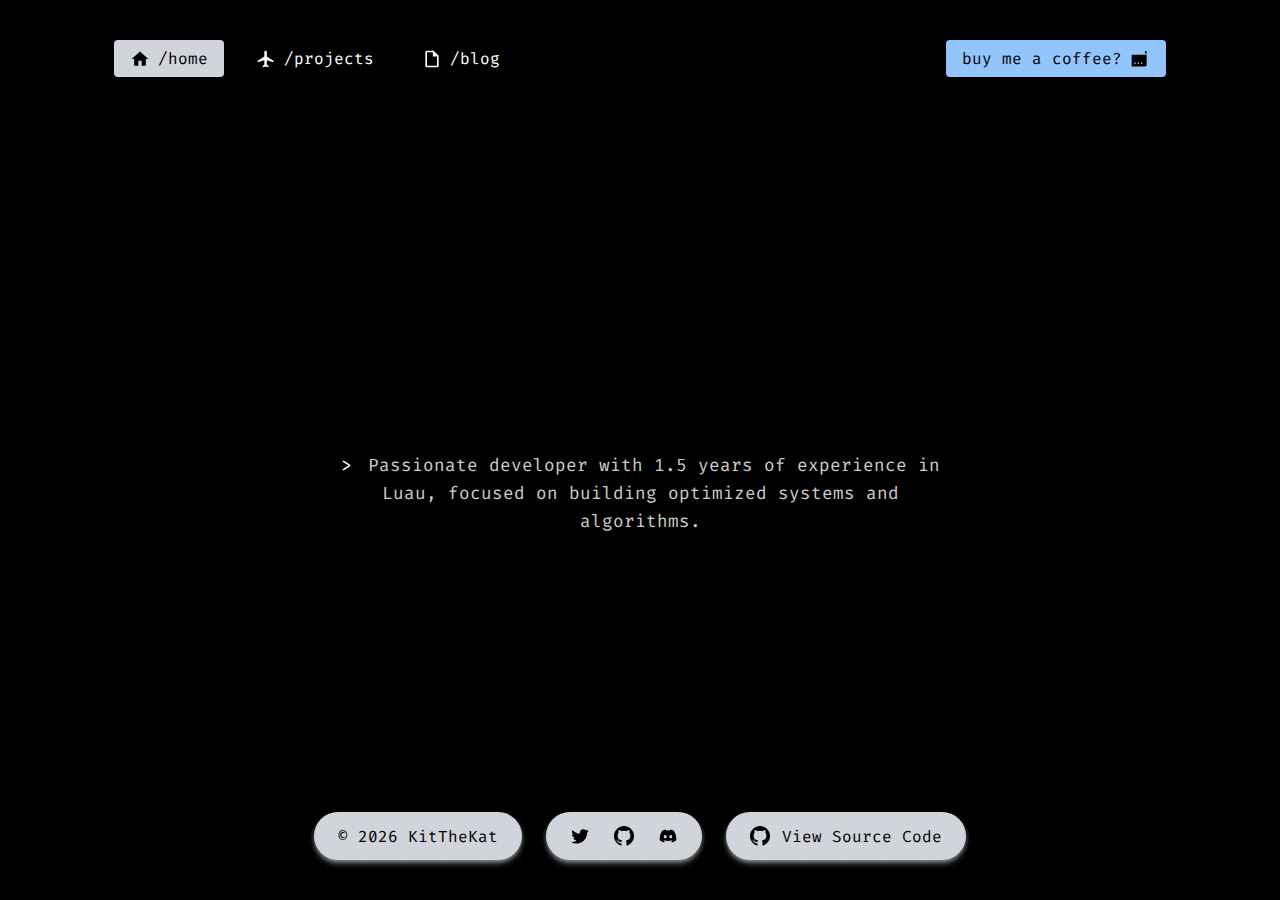
<file: index.html>
<!DOCTYPE html>
<html lang="en">
<head>
    <meta charset="UTF-8">
    <meta name="viewport" content="width=device-width, initial-scale=1.0">
    <title>Triassic Portfolio</title>
    <link rel="stylesheet" href="styles.css">
    <link href="https://fonts.googleapis.com/css2?family=Fira+Code:wght@300;400;500;600;700&display=swap" rel="stylesheet">
</head>
<body class="h-screen grid-lines">
    <div class="container">
        <header>
            <nav class="navbar">
                <div class="nav-links">
                    <a href="index.html" class="nav-link active">
                        <svg class="nav-icon" xmlns="http://www.w3.org/2000/svg" viewBox="0 0 24 24" fill="currentColor"><path d="M10 20v-6h4v6h5v-8h3L12 3 2 12h3v8z"></path></svg>
                        /home
                    </a>
                    <a href="projects.html" class="nav-link">
                        <svg class="nav-icon" xmlns="http://www.w3.org/2000/svg" viewBox="0 0 24 24" fill="currentColor"><path d="M21 16v-2l-8-5V3.5c0-.83-.67-1.5-1.5-1.5S10 2.67 10 3.5V9l-8 5v2l8-2.5V19l-2 1.5V22l3.5-1 3.5 1v-1.5L13 19v-5.5l8 2.5z"></path></svg>
                        /projects
                    </a>
                    <a href="blog.html" class="nav-link">
                        <svg class="nav-icon" xmlns="http://www.w3.org/2000/svg" viewBox="0 0 24 24" fill="currentColor"><path d="M14 2H6c-1.1 0-2 .9-2 2v16c0 1.1.89 2 2 2h12c1.1 0 2-.9 2-2V8l-6-6zM6 20V4h7v5h5v11H6z"></path></svg>
                        /blog
                    </a>
                </div>
                <a href="coffee.html" class="coffee-link">
                    buy me a coffee?
                    <svg class="coffee-icon" xmlns="http://www.w3.org/2000/svg" viewBox="0 0 24 24" fill="currentColor"><path d="M2 21h13v-2H2v2zM19.5 2c-.8 0-1.5.7-1.5 1.5v2H20v-2c0-.8-.7-1.5-1.5-1.5zM20 7H2v12c0 1.1.9 2 2 2h14c1.1 0 2-.9 2-2V7zM7 17c0 .5-.4 1-1 1s-1-.5-1-1 .4-1 1-1 1 .5 1 1zm4 0c0 .5-.4 1-1 1s-1-.5-1-1 .4-1 1-1 1 .5 1 1zm4 0c0 .5-.4 1-1 1s-1-.5-1-1 .4-1 1-1 1 .5 1 1z"></path></svg>
                </a>
            </nav>
        </header>
        
        <main class="main-content">
            <h1 class="typewriter">
                <span class="static-text">I am </span>
                <span class="rotate-text">KitTheKat</span>
            </h1>
            <div class="about-section">
                <p><span class="blinking-cursor">&gt;</span> Passionate developer with 1.5 years of experience in Luau, focused on building optimized systems and algorithms.</p>
            </div>
        </main>
        
        <footer class="footer">
            <div class="footer-content">
                <div class="copyright-container">
                    <p>© 2026 KitTheKat</p>
                </div>

                <div class="social-links-container">
                    <a href="https://twitter.com/RealTriassic" target="_blank" rel="noopener noreferrer" class="social-link">
                        <svg class="social-icon" xmlns="http://www.w3.org/2000/svg" viewBox="0 0 24 24" fill="currentColor"><path d="M22.46 6c-.77.35-1.6.58-2.46.69.88-.53 1.56-1.37 1.88-2.38-.83.5-1.75.85-2.72 1.05C18.37 4.5 17.26 4 16 4c-2.35 0-4.27 1.92-4.27 4.29 0 .34.04.67.11.98C8.28 9.09 5.11 7.38 3 4.79c-.37.63-.58 1.37-.58 2.15 0 1.49.75 2.81 1.91 3.56-.71 0-1.37-.2-1.95-.5v.03c0 2.08 1.48 3.82 3.44 4.21a4.22 4.22 0 0 1-1.93.07 4.28 4.28 0 0 0 4 2.98 8.521 8.521 0 0 1-5.33 1.84c-.34 0-.68-.02-1.02-.06C3.44 20.29 5.7 21 8.12 21 16 21 20.47 14.49 20.47 8.79c0-.19 0-.37-.01-.56.84-.6 1.56-1.36 2.08-2.22z"></path></svg>
                    </a>
                    <a href="https://github.com/RealTriassic" target="_blank" rel="noopener noreferrer" class="social-link">
                        <svg class="social-icon" xmlns="http://www.w3.org/2000/svg" viewBox="0 0 24 24" fill="currentColor"><path d="M12 0c-6.626 0-12 5.373-12 12 0 5.302 3.438 9.8 8.207 11.387.599.111.793-.261.793-.577v-2.234c-3.338.726-4.033-1.416-4.033-1.416-.546-1.387-1.333-1.756-1.333-1.756-1.089-.745.083-.729.083-.729 1.205.084 1.839 1.237 1.839 1.237 1.07 1.834 2.807 1.304 3.492.997.107-.775.418-1.305.762-1.604-2.665-.305-5.467-1.334-5.467-5.931 0-1.311.469-2.381 1.236-3.221-.124-.303-.535-1.524.117-3.176 0 0 1.008-.322 3.301 1.23.957-.266 1.983-.399 3.003-.404 1.02.005 2.047.138 3.006.404 2.291-1.552 3.297-1.23 3.297-1.23.653 1.653.242 2.874.118 3.176.77.84 1.235 1.911 1.235 3.221 0 4.609-2.807 5.624-5.479 5.921.43.372.823 1.102.823 2.222v3.293c0 .319.192.694.801.576 4.765-1.589 8.199-6.086 8.199-11.386 0-6.627-5.373-12-12-12z"></path></svg>
                    </a>
                    <a href="https://triassic.dev/discord" target="_blank" rel="noopener noreferrer" class="social-link">
                        <svg class="social-icon" xmlns="http://www.w3.org/2000/svg" viewBox="0 0 24 24" fill="currentColor"><path d="M14.82 4.26a10.14 10.14 0 0 0-.53 1.1a14.66 14.66 0 0 0-4.58 0a10.14 10.14 0 0 0-.53-1.1a16 16 0 0 0-4.13 1.3a17.33 17.33 0 0 0-3 11.59a16.6 16.6 0 0 0 5.07 2.59A12.89 12.89 0 0 0 8.23 18a9.65 9.65 0 0 1-1.71-.83a3.39 3.39 0 0 0 .42-.33a11.66 11.66 0 0 0 10.12 0q.21.18.42.33a10.84 10.84 0 0 1-1.71.84a12.41 12.41 0 0 0 1.08 1.78a16.44 16.44 0 0 0 5.06-2.59a17.22 17.22 0 0 0-3-11.59a16.09 16.09 0 0 0-4.09-1.35zM8.68 14.81a1.94 1.94 0 0 1-1.8-2a1.93 1.93 0 0 1 1.8-2a1.93 1.93 0 0 1 1.8 2a1.93 1.93 0 0 1-1.8 2zm6.64 0a1.94 1.94 0 0 1-1.8-2a1.93 1.93 0 0 1 1.8-2a1.92 1.92 0 0 1 1.8 2a1.92 1.92 0 0 1-1.8 2z"></path></svg>
                    </a>
                </div>

                <a href="https://github.com/RealTriassic" target="_blank" rel="noopener noreferrer" class="source-code-container">
                    <div class="source-code-content">
                        <svg class="source-code-icon" xmlns="http://www.w3.org/2000/svg" viewBox="0 0 24 24" fill="currentColor"><path d="M12 0c-6.626 0-12 5.373-12 12 0 5.302 3.438 9.8 8.207 11.387.599.111.793-.261.793-.577v-2.234c-3.338.726-4.033-1.416-4.033-1.416-.546-1.387-1.333-1.756-1.333-1.756-1.089-.745.083-.729.083-.729 1.205.084 1.839 1.237 1.839 1.237 1.07 1.834 2.807 1.304 3.492.997.107-.775.418-1.305.762-1.604-2.665-.305-5.467-1.334-5.467-5.931 0-1.311.469-2.381 1.236-3.221-.124-.303-.535-1.524.117-3.176 0 0 1.008-.322 3.301 1.23.957-.266 1.983-.399 3.003-.404 1.02.005 2.047.138 3.006.404 2.291-1.552 3.297-1.23 3.297-1.23.653 1.653.242 2.874.118 3.176.77.84 1.235 1.911 1.235 3.221 0 4.609-2.807 5.624-5.479 5.921.43.372.823 1.102.823 2.222v3.293c0 .319.192.694.801.576 4.765-1.589 8.199-6.086 8.199-11.386 0-6.627-5.373-12-12-12z"></path></svg>
                        <span>View Source Code</span>
                    </div>
                </a>
            </div>
        </footer>
    </div>
    
    <script src="script.js"></script>
</body>
</html>
</file>
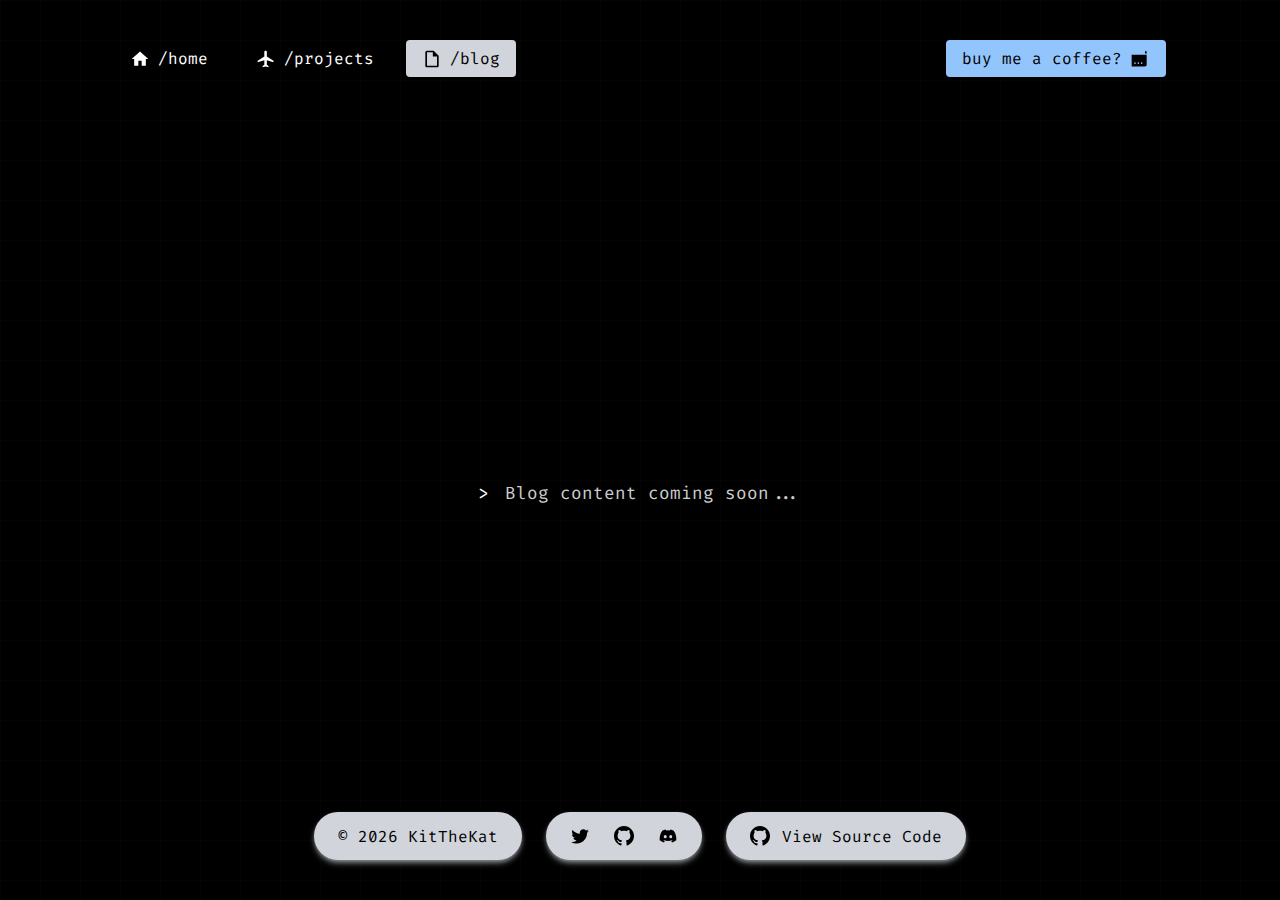
<file: blog.html>
<!DOCTYPE html>
<html lang="en">
<head>
    <meta charset="UTF-8">
    <meta name="viewport" content="width=device-width, initial-scale=1.0">
    <title>Blog | Triassic Portfolio</title>
    <link rel="stylesheet" href="styles.css">
    <link href="https://fonts.googleapis.com/css2?family=Fira+Code:wght@300;400;500;600;700&display=swap" rel="stylesheet">
</head>
<body class="h-screen grid-lines">
    <div class="container">
        <header>
            <nav class="navbar">
                <div class="nav-links">
                    <a href="index.html" class="nav-link">
                        <svg class="nav-icon" xmlns="http://www.w3.org/2000/svg" viewBox="0 0 24 24" fill="currentColor"><path d="M10 20v-6h4v6h5v-8h3L12 3 2 12h3v8z"></path></svg>
                        /home
                    </a>
                    <a href="projects.html" class="nav-link">
                        <svg class="nav-icon" xmlns="http://www.w3.org/2000/svg" viewBox="0 0 24 24" fill="currentColor"><path d="M21 16v-2l-8-5V3.5c0-.83-.67-1.5-1.5-1.5S10 2.67 10 3.5V9l-8 5v2l8-2.5V19l-2 1.5V22l3.5-1 3.5 1v-1.5L13 19v-5.5l8 2.5z"></path></svg>
                        /projects
                    </a>
                    <a href="blog.html" class="nav-link active">
                        <svg class="nav-icon" xmlns="http://www.w3.org/2000/svg" viewBox="0 0 24 24" fill="currentColor"><path d="M14 2H6c-1.1 0-2 .9-2 2v16c0 1.1.89 2 2 2h12c1.1 0 2-.9 2-2V8l-6-6zM6 20V4h7v5h5v11H6z"></path></svg>
                        /blog
                    </a>
                </div>
                <a href="coffee.html" class="coffee-link">
                    buy me a coffee?
                    <svg class="coffee-icon" xmlns="http://www.w3.org/2000/svg" viewBox="0 0 24 24" fill="currentColor"><path d="M2 21h13v-2H2v2zM19.5 2c-.8 0-1.5.7-1.5 1.5v2H20v-2c0-.8-.7-1.5-1.5-1.5zM20 7H2v12c0 1.1.9 2 2 2h14c1.1 0 2-.9 2-2V7zM7 17c0 .5-.4 1-1 1s-1-.5-1-1 .4-1 1-1 1 .5 1 1zm4 0c0 .5-.4 1-1 1s-1-.5-1-1 .4-1 1-1 1 .5 1 1zm4 0c0 .5-.4 1-1 1s-1-.5-1-1 .4-1 1-1 1 .5 1 1z"></path></svg>
                </a>
            </nav>
        </header>

        <main class="main-content">
            <h1 class="typewriter">
                <span class="static-text">My </span>
                <span class="rotate-text">Blog</span>
            </h1>
            <div class="about-section">
                <p><span class="blinking-cursor">&gt;</span> Blog content coming soon...</p>
            </div>
        </main>

        <footer class="footer">
            <div class="footer-content">
                <div class="copyright-container">
                    <p>© 2026 KitTheKat</p>
                </div>

                <div class="social-links-container">
                    <a href="https://twitter.com/RealTriassic" target="_blank" rel="noopener noreferrer" class="social-link">
                        <svg class="social-icon" xmlns="http://www.w3.org/2000/svg" viewBox="0 0 24 24" fill="currentColor"><path d="M22.46 6c-.77.35-1.6.58-2.46.69.88-.53 1.56-1.37 1.88-2.38-.83.5-1.75.85-2.72 1.05C18.37 4.5 17.26 4 16 4c-2.35 0-4.27 1.92-4.27 4.29 0 .34.04.67.11.98C8.28 9.09 5.11 7.38 3 4.79c-.37.63-.58 1.37-.58 2.15 0 1.49.75 2.81 1.91 3.56-.71 0-1.37-.2-1.95-.5v.03c0 2.08 1.48 3.82 3.44 4.21a4.22 4.22 0 0 1-1.93.07 4.28 4.28 0 0 0 4 2.98 8.521 8.521 0 0 1-5.33 1.84c-.34 0-.68-.02-1.02-.06C3.44 20.29 5.7 21 8.12 21 16 21 20.47 14.49 20.47 8.79c0-.19 0-.37-.01-.56.84-.6 1.56-1.36 2.08-2.22z"></path></svg>
                    </a>
                    <a href="https://github.com/RealTriassic" target="_blank" rel="noopener noreferrer" class="social-link">
                        <svg class="social-icon" xmlns="http://www.w3.org/2000/svg" viewBox="0 0 24 24" fill="currentColor"><path d="M12 0c-6.626 0-12 5.373-12 12 0 5.302 3.438 9.8 8.207 11.387.599.111.793-.261.793-.577v-2.234c-3.338.726-4.033-1.416-4.033-1.416-.546-1.387-1.333-1.756-1.333-1.756-1.089-.745.083-.729.083-.729 1.205.084 1.839 1.237 1.839 1.237 1.07 1.834 2.807 1.304 3.492.997.107-.775.418-1.305.762-1.604-2.665-.305-5.467-1.334-5.467-5.931 0-1.311.469-2.381 1.236-3.221-.124-.303-.535-1.524.117-3.176 0 0 1.008-.322 3.301 1.23.957-.266 1.983-.399 3.003-.404 1.02.005 2.047.138 3.006.404 2.291-1.552 3.297-1.23 3.297-1.23.653 1.653.242 2.874.118 3.176.77.84 1.235 1.911 1.235 3.221 0 4.609-2.807 5.624-5.479 5.921.43.372.823 1.102.823 2.222v3.293c0 .319.192.694.801.576 4.765-1.589 8.199-6.086 8.199-11.386 0-6.627-5.373-12-12-12z"></path></svg>
                    </a>
                    <a href="https://triassic.dev/discord" target="_blank" rel="noopener noreferrer" class="social-link">
                        <svg class="social-icon" xmlns="http://www.w3.org/2000/svg" viewBox="0 0 24 24" fill="currentColor"><path d="M14.82 4.26a10.14 10.14 0 0 0-.53 1.1a14.66 14.66 0 0 0-4.58 0a10.14 10.14 0 0 0-.53-1.1a16 16 0 0 0-4.13 1.3a17.33 17.33 0 0 0-3 11.59a16.6 16.6 0 0 0 5.07 2.59A12.89 12.89 0 0 0 8.23 18a9.65 9.65 0 0 1-1.71-.83a3.39 3.39 0 0 0 .42-.33a11.66 11.66 0 0 0 10.12 0q.21.18.42.33a10.84 10.84 0 0 1-1.71.84a12.41 12.41 0 0 0 1.08 1.78a16.44 16.44 0 0 0 5.06-2.59a17.22 17.22 0 0 0-3-11.59a16.09 16.09 0 0 0-4.09-1.35zM8.68 14.81a1.94 1.94 0 0 1-1.8-2a1.93 1.93 0 0 1 1.8-2a1.93 1.93 0 0 1 1.8 2a1.93 1.93 0 0 1-1.8 2zm6.64 0a1.94 1.94 0 0 1-1.8-2a1.93 1.93 0 0 1 1.8-2a1.92 1.92 0 0 1 1.8 2a1.92 1.92 0 0 1-1.8 2z"></path></svg>
                    </a>
                </div>

                <a href="https://github.com/RealTriassic" target="_blank" rel="noopener noreferrer" class="source-code-container">
                    <div class="source-code-content">
                        <svg class="source-code-icon" xmlns="http://www.w3.org/2000/svg" viewBox="0 0 24 24" fill="currentColor"><path d="M12 0c-6.626 0-12 5.373-12 12 0 5.302 3.438 9.8 8.207 11.387.599.111.793-.261.793-.577v-2.234c-3.338.726-4.033-1.416-4.033-1.416-.546-1.387-1.333-1.756-1.333-1.756-1.089-.745.083-.729.083-.729 1.205.084 1.839 1.237 1.839 1.237 1.07 1.834 2.807 1.304 3.492.997.107-.775.418-1.305.762-1.604-2.665-.305-5.467-1.334-5.467-5.931 0-1.311.469-2.381 1.236-3.221-.124-.303-.535-1.524.117-3.176 0 0 1.008-.322 3.301 1.23.957-.266 1.983-.399 3.003-.404 1.02.005 2.047.138 3.006.404 2.291-1.552 3.297-1.23 3.297-1.23.653 1.653.242 2.874.118 3.176.77.84 1.235 1.911 1.235 3.221 0 4.609-2.807 5.624-5.479 5.921.43.372.823 1.102.823 2.222v3.293c0 .319.192.694.801.576 4.765-1.589 8.199-6.086 8.199-11.386 0-6.627-5.373-12-12-12z"></path></svg>
                        <span>View Source Code</span>
                    </div>
                </a>
            </div>
        </footer>
    </div>

    <script src="script.js"></script>
</body>
</html>
</file>
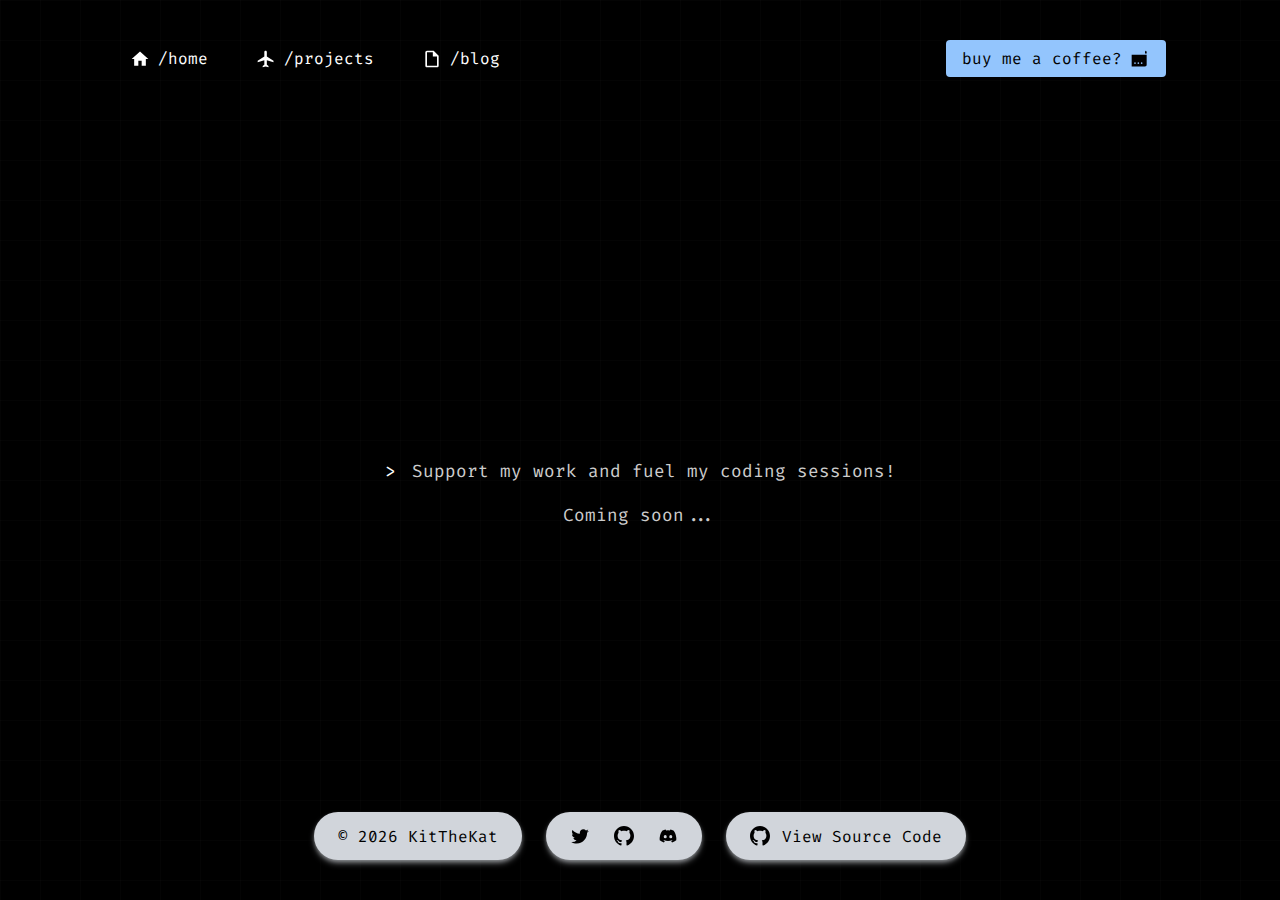
<file: coffee.html>
<!DOCTYPE html>
<html lang="en">
<head>
    <meta charset="UTF-8">
    <meta name="viewport" content="width=device-width, initial-scale=1.0">
    <title>KitTheKat | Coffee</title>
    <link rel="stylesheet" href="styles.css">
    <link href="https://fonts.googleapis.com/css2?family=Fira+Code:wght@300;400;500;600;700&display=swap" rel="stylesheet">
</head>
<body class="h-screen grid-lines">
    <div class="container">
        <header>
            <nav class="navbar">
                <div class="nav-links">
                    <a href="index.html" class="nav-link">
                        <svg class="nav-icon" xmlns="http://www.w3.org/2000/svg" viewBox="0 0 24 24" fill="currentColor"><path d="M10 20v-6h4v6h5v-8h3L12 3 2 12h3v8z"></path></svg>
                        /home
                    </a>
                    <a href="projects.html" class="nav-link">
                        <svg class="nav-icon" xmlns="http://www.w3.org/2000/svg" viewBox="0 0 24 24" fill="currentColor"><path d="M21 16v-2l-8-5V3.5c0-.83-.67-1.5-1.5-1.5S10 2.67 10 3.5V9l-8 5v2l8-2.5V19l-2 1.5V22l3.5-1 3.5 1v-1.5L13 19v-5.5l8 2.5z"></path></svg>
                        /projects
                    </a>
                    <a href="blog.html" class="nav-link">
                        <svg class="nav-icon" xmlns="http://www.w3.org/2000/svg" viewBox="0 0 24 24" fill="currentColor"><path d="M14 2H6c-1.1 0-2 .9-2 2v16c0 1.1.89 2 2 2h12c1.1 0 2-.9 2-2V8l-6-6zM6 20V4h7v5h5v11H6z"></path></svg>
                        /blog
                    </a>
                </div>
                <a href="coffee.html" class="coffee-link">
                    buy me a coffee?
                    <svg class="coffee-icon" xmlns="http://www.w3.org/2000/svg" viewBox="0 0 24 24" fill="currentColor"><path d="M2 21h13v-2H2v2zM19.5 2c-.8 0-1.5.7-1.5 1.5v2H20v-2c0-.8-.7-1.5-1.5-1.5zM20 7H2v12c0 1.1.9 2 2 2h14c1.1 0 2-.9 2-2V7zM7 17c0 .5-.4 1-1 1s-1-.5-1-1 .4-1 1-1 1 .5 1 1zm4 0c0 .5-.4 1-1 1s-1-.5-1-1 .4-1 1-1 1 .5 1 1zm4 0c0 .5-.4 1-1 1s-1-.5-1-1 .4-1 1-1 1 .5 1 1z"></path></svg>
                </a>
            </nav>
        </header>

        <main class="main-content">
            <h1 class="typewriter">
                <span class="static-text">Buy me a </span>
                <span class="rotate-text">Coffee</span>
            </h1>
            <div class="about-section">
                <p><span class="blinking-cursor">&gt;</span> Support my work and fuel my coding sessions!</p>
                <p>Coming soon...</p>
            </div>
        </main>

        <footer class="footer">
            <div class="footer-content">
                <div class="copyright-container">
                    <p>© 2026 KitTheKat</p>
                </div>

                <div class="social-links-container">
                    <a href="https://twitter.com/RealTriassic" target="_blank" rel="noopener noreferrer" class="social-link">
                        <svg class="social-icon" xmlns="http://www.w3.org/2000/svg" viewBox="0 0 24 24" fill="currentColor"><path d="M22.46 6c-.77.35-1.6.58-2.46.69.88-.53 1.56-1.37 1.88-2.38-.83.5-1.75.85-2.72 1.05C18.37 4.5 17.26 4 16 4c-2.35 0-4.27 1.92-4.27 4.29 0 .34.04.67.11.98C8.28 9.09 5.11 7.38 3 4.79c-.37.63-.58 1.37-.58 2.15 0 1.49.75 2.81 1.91 3.56-.71 0-1.37-.2-1.95-.5v.03c0 2.08 1.48 3.82 3.44 4.21a4.22 4.22 0 0 1-1.93.07 4.28 4.28 0 0 0 4 2.98 8.521 8.521 0 0 1-5.33 1.84c-.34 0-.68-.02-1.02-.06C3.44 20.29 5.7 21 8.12 21 16 21 20.47 14.49 20.47 8.79c0-.19 0-.37-.01-.56.84-.6 1.56-1.36 2.08-2.22z"></path></svg>
                    </a>
                    <a href="https://github.com/RealTriassic" target="_blank" rel="noopener noreferrer" class="social-link">
                        <svg class="social-icon" xmlns="http://www.w3.org/2000/svg" viewBox="0 0 24 24" fill="currentColor"><path d="M12 0c-6.626 0-12 5.373-12 12 0 5.302 3.438 9.8 8.207 11.387.599.111.793-.261.793-.577v-2.234c-3.338.726-4.033-1.416-4.033-1.416-.546-1.387-1.333-1.756-1.333-1.756-1.089-.745.083-.729.083-.729 1.205.084 1.839 1.237 1.839 1.237 1.07 1.834 2.807 1.304 3.492.997.107-.775.418-1.305.762-1.604-2.665-.305-5.467-1.334-5.467-5.931 0-1.311.469-2.381 1.236-3.221-.124-.303-.535-1.524.117-3.176 0 0 1.008-.322 3.301 1.23.957-.266 1.983-.399 3.003-.404 1.02.005 2.047.138 3.006.404 2.291-1.552 3.297-1.23 3.297-1.23.653 1.653.242 2.874.118 3.176.77.84 1.235 1.911 1.235 3.221 0 4.609-2.807 5.624-5.479 5.921.43.372.823 1.102.823 2.222v3.293c0 .319.192.694.801.576 4.765-1.589 8.199-6.086 8.199-11.386 0-6.627-5.373-12-12-12z"></path></svg>
                    </a>
                    <a href="https://triassic.dev/discord" target="_blank" rel="noopener noreferrer" class="social-link">
                        <svg class="social-icon" xmlns="http://www.w3.org/2000/svg" viewBox="0 0 24 24" fill="currentColor"><path d="M14.82 4.26a10.14 10.14 0 0 0-.53 1.1a14.66 14.66 0 0 0-4.58 0a10.14 10.14 0 0 0-.53-1.1a16 16 0 0 0-4.13 1.3a17.33 17.33 0 0 0-3 11.59a16.6 16.6 0 0 0 5.07 2.59A12.89 12.89 0 0 0 8.23 18a9.65 9.65 0 0 1-1.71-.83a3.39 3.39 0 0 0 .42-.33a11.66 11.66 0 0 0 10.12 0q.21.18.42.33a10.84 10.84 0 0 1-1.71.84a12.41 12.41 0 0 0 1.08 1.78a16.44 16.44 0 0 0 5.06-2.59a17.22 17.22 0 0 0-3-11.59a16.09 16.09 0 0 0-4.09-1.35zM8.68 14.81a1.94 1.94 0 0 1-1.8-2a1.93 1.93 0 0 1 1.8-2a1.93 1.93 0 0 1 1.8 2a1.93 1.93 0 0 1-1.8 2zm6.64 0a1.94 1.94 0 0 1-1.8-2a1.93 1.93 0 0 1 1.8-2a1.92 1.92 0 0 1 1.8 2a1.92 1.92 0 0 1-1.8 2z"></path></svg>
                    </a>
                </div>

                <a href="https://github.com/RealTriassic" target="_blank" rel="noopener noreferrer" class="source-code-container">
                    <div class="source-code-content">
                        <svg class="source-code-icon" xmlns="http://www.w3.org/2000/svg" viewBox="0 0 24 24" fill="currentColor"><path d="M12 0c-6.626 0-12 5.373-12 12 0 5.302 3.438 9.8 8.207 11.387.599.111.793-.261.793-.577v-2.234c-3.338.726-4.033-1.416-4.033-1.416-.546-1.387-1.333-1.756-1.333-1.756-1.089-.745.083-.729.083-.729 1.205.084 1.839 1.237 1.839 1.237 1.07 1.834 2.807 1.304 3.492.997.107-.775.418-1.305.762-1.604-2.665-.305-5.467-1.334-5.467-5.931 0-1.311.469-2.381 1.236-3.221-.124-.303-.535-1.524.117-3.176 0 0 1.008-.322 3.301 1.23.957-.266 1.983-.399 3.003-.404 1.02.005 2.047.138 3.006.404 2.291-1.552 3.297-1.23 3.297-1.23.653 1.653.242 2.874.118 3.176.77.84 1.235 1.911 1.235 3.221 0 4.609-2.807 5.624-5.479 5.921.43.372.823 1.102.823 2.222v3.293c0 .319.192.694.801.576 4.765-1.589 8.199-6.086 8.199-11.386 0-6.627-5.373-12-12-12z"></path></svg>
                        <span>View Source Code</span>
                    </div>
                </a>
            </div>
        </footer>
    </div>

    <script src="script.js"></script>
</body>
</html>
</file>
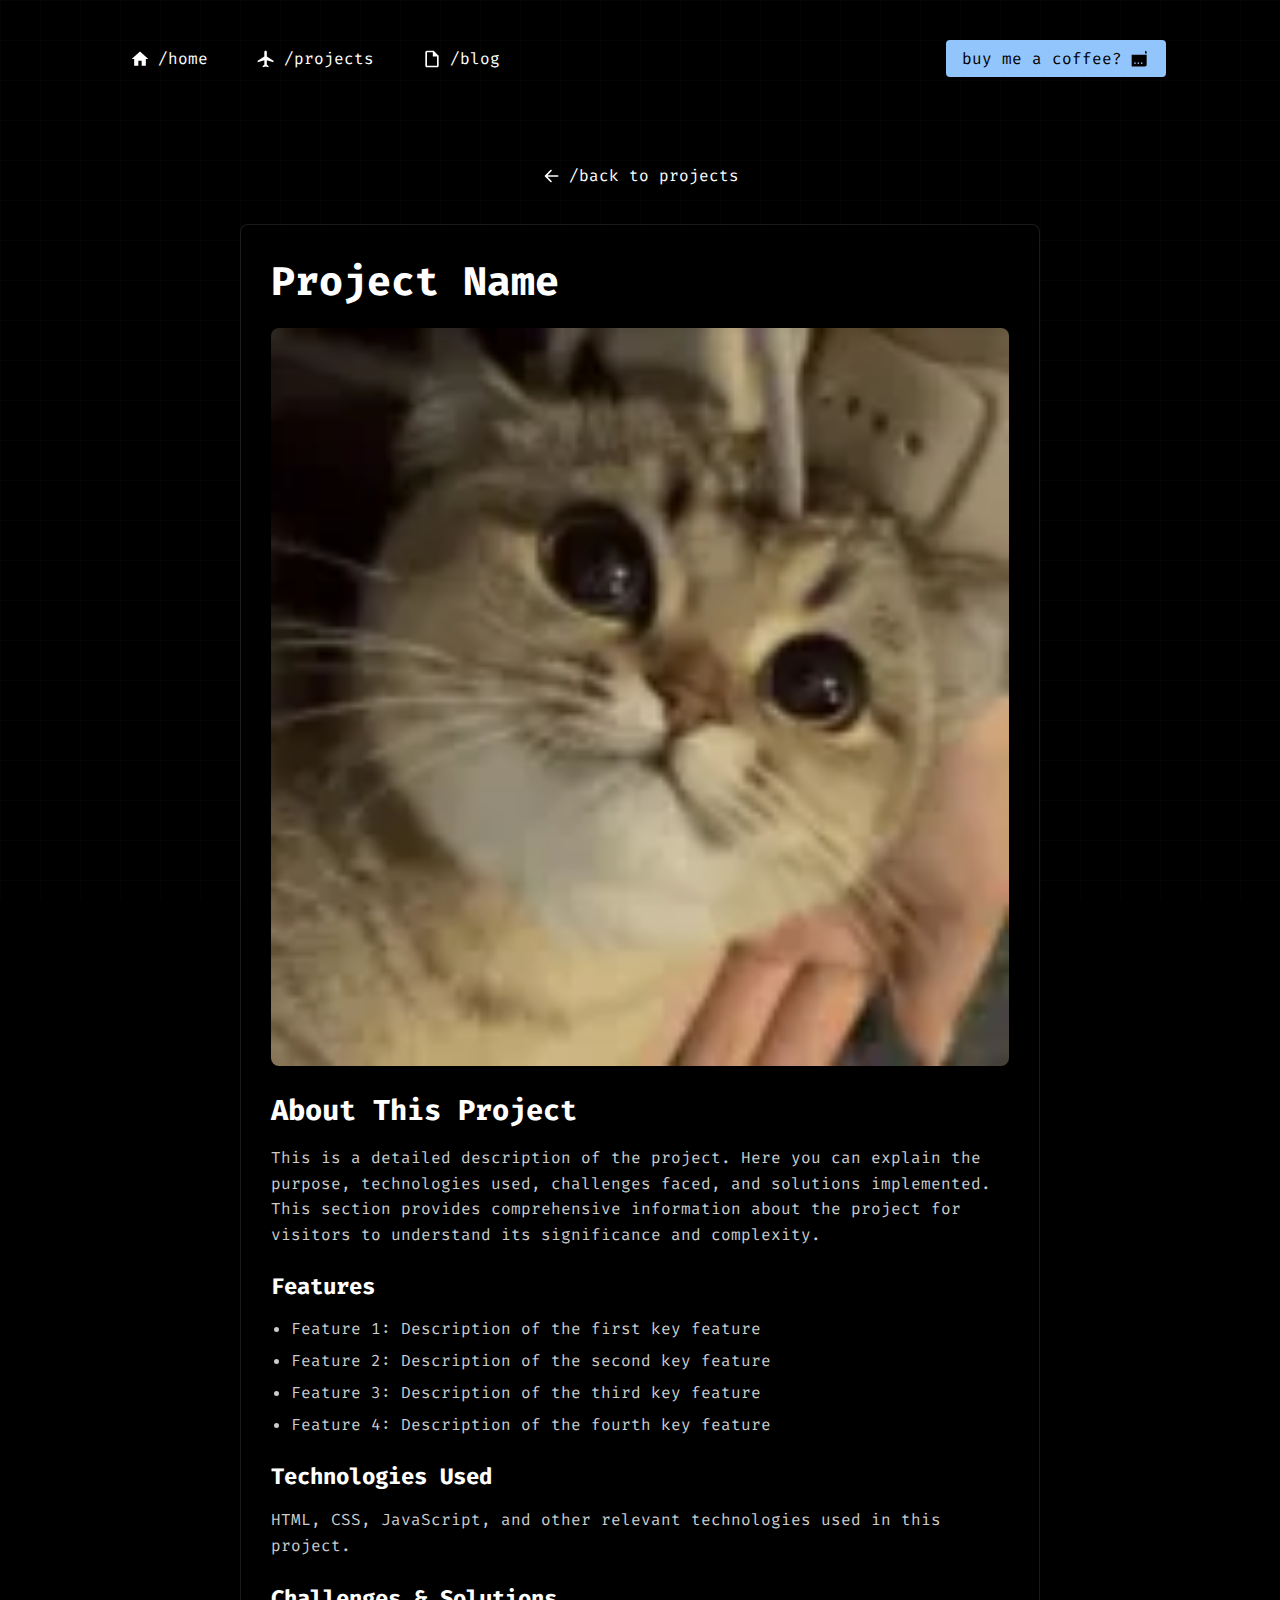
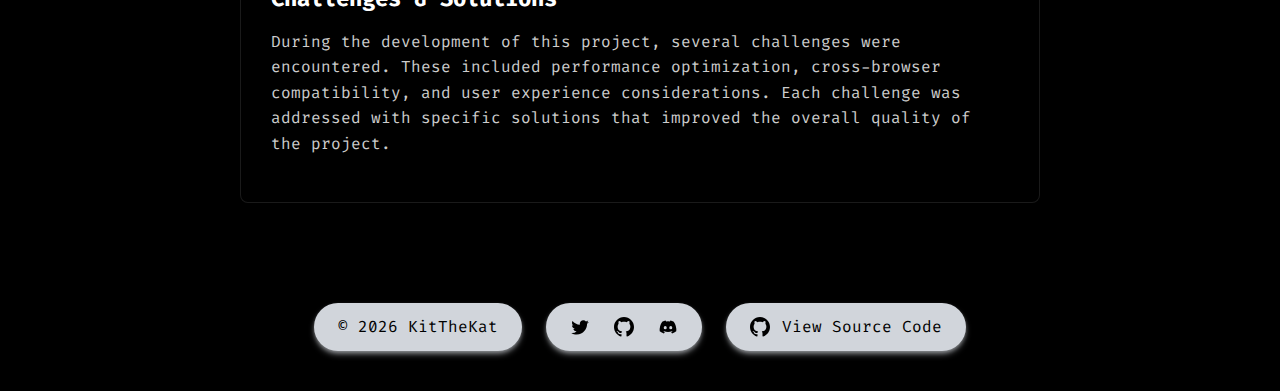
<file: project-details.html>
<!DOCTYPE html>
<html lang="en">
<head>
    <meta charset="UTF-8">
    <meta name="viewport" content="width=device-width, initial-scale=1.0">
    <title>KitTheKat | Project Details</title>
    <link rel="stylesheet" href="styles.css">
    <link href="https://fonts.googleapis.com/css2?family=Fira+Code:wght@300;400;500;600;700&display=swap" rel="stylesheet">
</head>
<body class="h-screen grid-lines">
    <div class="container">
        <header>
            <nav class="navbar">
                <div class="nav-links">
                    <a href="index.html" class="nav-link">
                        <svg class="nav-icon" xmlns="http://www.w3.org/2000/svg" viewBox="0 0 24 24" fill="currentColor"><path d="M10 20v-6h4v6h5v-8h3L12 3 2 12h3v8z"></path></svg>
                        /home
                    </a>
                    <a href="projects.html" class="nav-link">
                        <svg class="nav-icon" xmlns="http://www.w3.org/2000/svg" viewBox="0 0 24 24" fill="currentColor"><path d="M21 16v-2l-8-5V3.5c0-.83-.67-1.5-1.5-1.5S10 2.67 10 3.5V9l-8 5v2l8-2.5V19l-2 1.5V22l3.5-1 3.5 1v-1.5L13 19v-5.5l8 2.5z"></path></svg>
                        /projects
                    </a>
                    <a href="blog.html" class="nav-link">
                        <svg class="nav-icon" xmlns="http://www.w3.org/2000/svg" viewBox="0 0 24 24" fill="currentColor"><path d="M14 2H6c-1.1 0-2 .9-2 2v16c0 1.1.89 2 2 2h12c1.1 0 2-.9 2-2V8l-6-6zM6 20V4h7v5h5v11H6z"></path></svg>
                        /blog
                    </a>
                </div>
                <a href="coffee.html" class="coffee-link">
                    buy me a coffee?
                    <svg class="coffee-icon" xmlns="http://www.w3.org/2000/svg" viewBox="0 0 24 24" fill="currentColor"><path d="M2 21h13v-2H2v2zM19.5 2c-.8 0-1.5.7-1.5 1.5v2H20v-2c0-.8-.7-1.5-1.5-1.5zM20 7H2v12c0 1.1.9 2 2 2h14c1.1 0 2-.9 2-2V7zM7 17c0 .5-.4 1-1 1s-1-.5-1-1 .4-1 1-1 1 .5 1 1zm4 0c0 .5-.4 1-1 1s-1-.5-1-1 .4-1 1-1 1 .5 1 1zm4 0c0 .5-.4 1-1 1s-1-.5-1-1 .4-1 1-1 1 .5 1 1z"></path></svg>
                </a>
            </nav>
        </header>

        <main class="main-content">
            <div class="project-detail-container">
                <div class="go-back-container">
                    <a href="projects.html" class="nav-link go-back-button">
                        <svg class="nav-icon" xmlns="http://www.w3.org/2000/svg" viewBox="0 0 24 24" fill="currentColor">
                            <path d="M20 11H7.83l4.88-4.88c.39-.39.39-1.03 0-1.42-.39-.39-1.02-.39-1.41 0l-6.59 6.59c-.39.39-.39 1.02 0 1.41l6.59 6.59c.39.39 1.02.39 1.41 0 .39-.39.39-1.02 0-1.41L7.83 13H20c.55 0 1-.45 1-1s-.45-1-1-1z"></path>
                        </svg>
                        /back to projects
                    </a>
                </div>

                <article class="project-detail-content">
                    <h1 class="project-title-detail">Project Name</h1>
                    
                    <div class="project-image-large">
                        <img src="assets/images/Profile Picture.webp" alt="Project Image">
                    </div>
                    
                    <div class="project-description-full">
                        <h2>About This Project</h2>
                        <p>This is a detailed description of the project. Here you can explain the purpose, technologies used, challenges faced, and solutions implemented. This section provides comprehensive information about the project for visitors to understand its significance and complexity.</p>
                        
                        <h3>Features</h3>
                        <ul>
                            <li>Feature 1: Description of the first key feature</li>
                            <li>Feature 2: Description of the second key feature</li>
                            <li>Feature 3: Description of the third key feature</li>
                            <li>Feature 4: Description of the fourth key feature</li>
                        </ul>
                        
                        <h3>Technologies Used</h3>
                        <p>HTML, CSS, JavaScript, and other relevant technologies used in this project.</p>
                        
                        <h3>Challenges & Solutions</h3>
                        <p>During the development of this project, several challenges were encountered. These included performance optimization, cross-browser compatibility, and user experience considerations. Each challenge was addressed with specific solutions that improved the overall quality of the project.</p>
                    </div>
                </article>
            </div>
        </main>

        <footer class="footer">
            <div class="footer-content">
                <div class="copyright-container">
                    <p>© 2026 KitTheKat</p>
                </div>

                <div class="social-links-container">
                    <a href="https://twitter.com/RealTriassic" target="_blank" rel="noopener noreferrer" class="social-link">
                        <svg class="social-icon" xmlns="http://www.w3.org/2000/svg" viewBox="0 0 24 24" fill="currentColor"><path d="M22.46 6c-.77.35-1.6.58-2.46.69.88-.53 1.56-1.37 1.88-2.38-.83.5-1.75.85-2.72 1.05C18.37 4.5 17.26 4 16 4c-2.35 0-4.27 1.92-4.27 4.29 0 .34.04.67.11.98C8.28 9.09 5.11 7.38 3 4.79c-.37.63-.58 1.37-.58 2.15 0 1.49.75 2.81 1.91 3.56-.71 0-1.37-.2-1.95-.5v.03c0 2.08 1.48 3.82 3.44 4.21a4.22 4.22 0 0 1-1.93.07 4.28 4.28 0 0 0 4 2.98 8.521 8.521 0 0 1-5.33 1.84c-.34 0-.68-.02-1.02-.06C3.44 20.29 5.7 21 8.12 21 16 21 20.47 14.49 20.47 8.79c0-.19 0-.37-.01-.56.84-.6 1.56-1.36 2.08-2.22z"></path></svg>
                    </a>
                    <a href="https://github.com/RealTriassic" target="_blank" rel="noopener noreferrer" class="social-link">
                        <svg class="social-icon" xmlns="http://www.w3.org/2000/svg" viewBox="0 0 24 24" fill="currentColor"><path d="M12 0c-6.626 0-12 5.373-12 12 0 5.302 3.438 9.8 8.207 11.387.599.111.793-.261.793-.577v-2.234c-3.338.726-4.033-1.416-4.033-1.416-.546-1.387-1.333-1.756-1.333-1.756-1.089-.745.083-.729.083-.729 1.205.084 1.839 1.237 1.839 1.237 1.07 1.834 2.807 1.304 3.492.997.107-.775.418-1.305.762-1.604-2.665-.305-5.467-1.334-5.467-5.931 0-1.311.469-2.381 1.236-3.221-.124-.303-.535-1.524.117-3.176 0 0 1.008-.322 3.301 1.23.957-.266 1.983-.399 3.003-.404 1.02.005 2.047.138 3.006.404 2.291-1.552 3.297-1.23 3.297-1.23.653 1.653.242 2.874.118 3.176.77.84 1.235 1.911 1.235 3.221 0 4.609-2.807 5.624-5.479 5.921.43.372.823 1.102.823 2.222v3.293c0 .319.192.694.801.576 4.765-1.589 8.199-6.086 8.199-11.386 0-6.627-5.373-12-12-12z"></path></svg>
                    </a>
                    <a href="https://triassic.dev/discord" target="_blank" rel="noopener noreferrer" class="social-link">
                        <svg class="social-icon" xmlns="http://www.w3.org/2000/svg" viewBox="0 0 24 24" fill="currentColor"><path d="M14.82 4.26a10.14 10.14 0 0 0-.53 1.1a14.66 14.66 0 0 0-4.58 0a10.14 10.14 0 0 0-.53-1.1a16 16 0 0 0-4.13 1.3a17.33 17.33 0 0 0-3 11.59a16.6 16.6 0 0 0 5.07 2.59A12.89 12.89 0 0 0 8.23 18a9.65 9.65 0 0 1-1.71-.83a3.39 3.39 0 0 0 .42-.33a11.66 11.66 0 0 0 10.12 0q.21.18.42.33a10.84 10.84 0 0 1-1.71.84a12.41 12.41 0 0 0 1.08 1.78a16.44 16.44 0 0 0 5.06-2.59a17.22 17.22 0 0 0-3-11.59a16.09 16.09 0 0 0-4.09-1.35zM8.68 14.81a1.94 1.94 0 0 1-1.8-2a1.93 1.93 0 0 1 1.8-2a1.93 1.93 0 0 1 1.8 2a1.93 1.93 0 0 1-1.8 2zm6.64 0a1.94 1.94 0 0 1-1.8-2a1.93 1.93 0 0 1 1.8-2a1.92 1.92 0 0 1 1.8 2a1.92 1.92 0 0 1-1.8 2z"></path></svg>
                    </a>
                </div>

                <a href="https://github.com/RealTriassic" target="_blank" rel="noopener noreferrer" class="source-code-container">
                    <div class="source-code-content">
                        <svg class="source-code-icon" xmlns="http://www.w3.org/2000/svg" viewBox="0 0 24 24" fill="currentColor"><path d="M12 0c-6.626 0-12 5.373-12 12 0 5.302 3.438 9.8 8.207 11.387.599.111.793-.261.793-.577v-2.234c-3.338.726-4.033-1.416-4.033-1.416-.546-1.387-1.333-1.756-1.333-1.756-1.089-.745.083-.729.083-.729 1.205.084 1.839 1.237 1.839 1.237 1.07 1.834 2.807 1.304 3.492.997.107-.775.418-1.305.762-1.604-2.665-.305-5.467-1.334-5.467-5.931 0-1.311.469-2.381 1.236-3.221-.124-.303-.535-1.524.117-3.176 0 0 1.008-.322 3.301 1.23.957-.266 1.983-.399 3.003-.404 1.02.005 2.047.138 3.006.404 2.291-1.552 3.297-1.23 3.297-1.23.653 1.653.242 2.874.118 3.176.77.84 1.235 1.911 1.235 3.221 0 4.609-2.807 5.624-5.479 5.921.43.372.823 1.102.823 2.222v3.293c0 .319.192.694.801.576 4.765-1.589 8.199-6.086 8.199-11.386 0-6.627-5.373-12-12-12z"></path></svg>
                        <span>View Source Code</span>
                    </div>
                </a>
            </div>
        </footer>
    </div>

    <script src="script.js"></script>
</body>
</html>
</file>
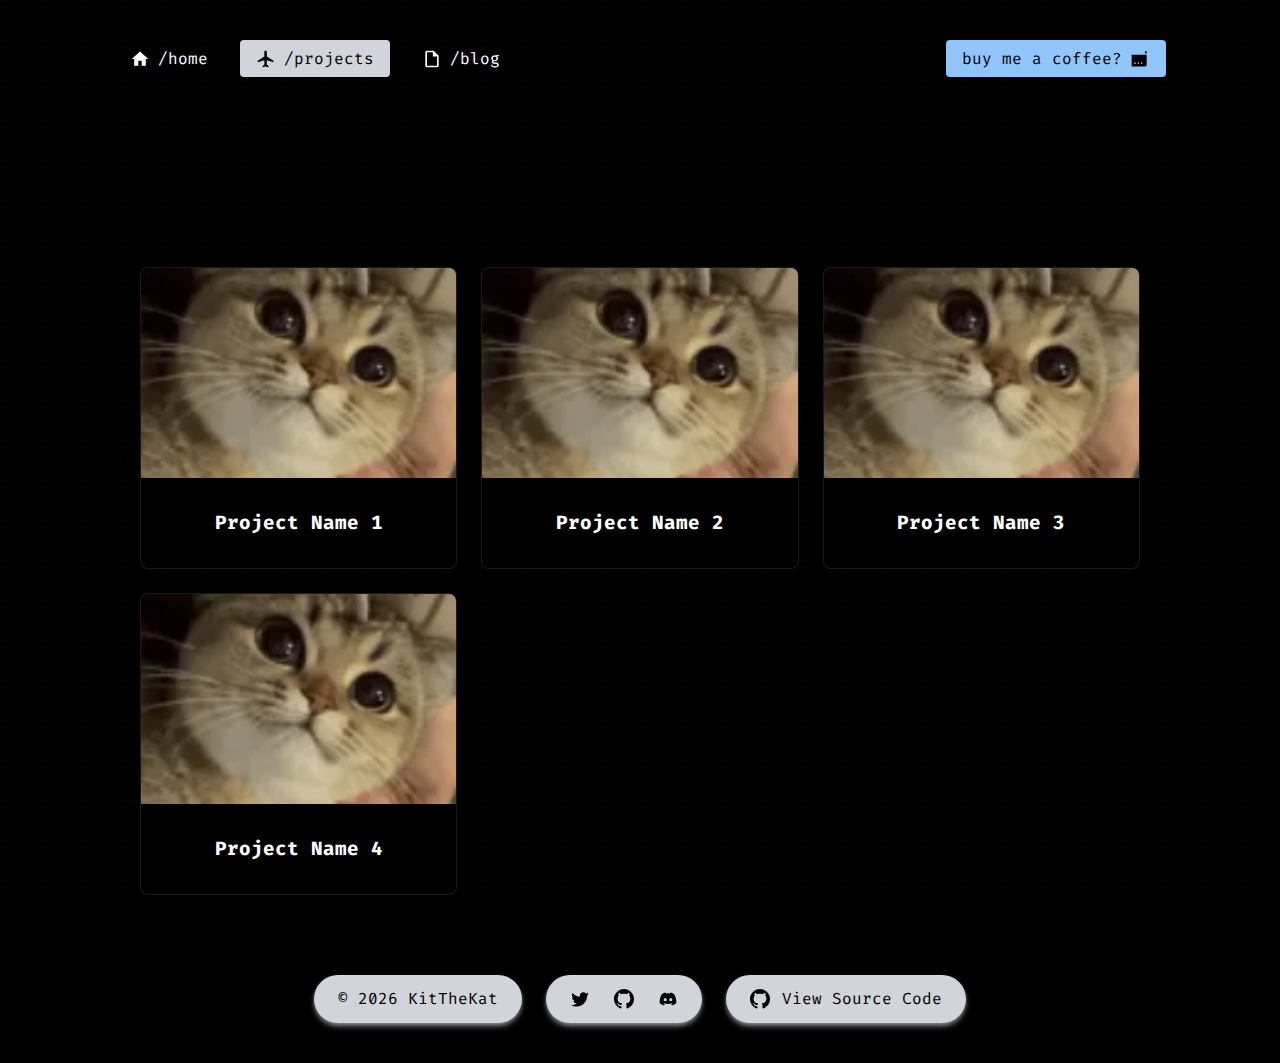
<file: projects.html>
<!DOCTYPE html>
<html lang="en">
<head>
    <meta charset="UTF-8">
    <meta name="viewport" content="width=device-width, initial-scale=1.0">
    <title>Projects | Triassic Portfolio</title>
    <link rel="stylesheet" href="styles.css">
    <link href="https://fonts.googleapis.com/css2?family=Fira+Code:wght@300;400;500;600;700&display=swap" rel="stylesheet">
</head>
<body class="h-screen grid-lines">
    <div class="container">
        <header>
            <nav class="navbar">
                <div class="nav-links">
                    <a href="index.html" class="nav-link">
                        <svg class="nav-icon" xmlns="http://www.w3.org/2000/svg" viewBox="0 0 24 24" fill="currentColor"><path d="M10 20v-6h4v6h5v-8h3L12 3 2 12h3v8z"></path></svg>
                        /home
                    </a>
                    <a href="projects.html" class="nav-link active">
                        <svg class="nav-icon" xmlns="http://www.w3.org/2000/svg" viewBox="0 0 24 24" fill="currentColor"><path d="M21 16v-2l-8-5V3.5c0-.83-.67-1.5-1.5-1.5S10 2.67 10 3.5V9l-8 5v2l8-2.5V19l-2 1.5V22l3.5-1 3.5 1v-1.5L13 19v-5.5l8 2.5z"></path></svg>
                        /projects
                    </a>
                    <a href="blog.html" class="nav-link">
                        <svg class="nav-icon" xmlns="http://www.w3.org/2000/svg" viewBox="0 0 24 24" fill="currentColor"><path d="M14 2H6c-1.1 0-2 .9-2 2v16c0 1.1.89 2 2 2h12c1.1 0 2-.9 2-2V8l-6-6zM6 20V4h7v5h5v11H6z"></path></svg>
                        /blog
                    </a>
                </div>
                <a href="coffee.html" class="coffee-link">
                    buy me a coffee?
                    <svg class="coffee-icon" xmlns="http://www.w3.org/2000/svg" viewBox="0 0 24 24" fill="currentColor"><path d="M2 21h13v-2H2v2zM19.5 2c-.8 0-1.5.7-1.5 1.5v2H20v-2c0-.8-.7-1.5-1.5-1.5zM20 7H2v12c0 1.1.9 2 2 2h14c1.1 0 2-.9 2-2V7zM7 17c0 .5-.4 1-1 1s-1-.5-1-1 .4-1 1-1 1 .5 1 1zm4 0c0 .5-.4 1-1 1s-1-.5-1-1 .4-1 1-1 1 .5 1 1zm4 0c0 .5-.4 1-1 1s-1-.5-1-1 .4-1 1-1 1 .5 1 1z"></path></svg>
                </a>
            </nav>
        </header>

        <main class="main-content">
            <h1 class="typewriter">
                <span class="static-text">My </span>
                <span class="rotate-text">Projects</span>
            </h1>
            
            <div class="projects-grid">
                <div class="project-card">
                    <div class="project-image">
                        <img src="assets/images/Profile Picture.webp" alt="Project 1 Image">
                    </div>
                    <h3 class="project-title">Project Name 1</h3>
                    <div class="project-details">
                        <p class="project-description">A brief description of the project and its features.</p>
                        <a href="#" class="view-details-btn">View Details</a>
                    </div>
                </div>

                <div class="project-card">
                    <div class="project-image">
                        <img src="assets/images/Profile Picture.webp" alt="Project 2 Image">
                    </div>
                    <h3 class="project-title">Project Name 2</h3>
                    <div class="project-details">
                        <p class="project-description">A brief description of the project and its features.</p>
                        <a href="#" class="view-details-btn">View Details</a>
                    </div>
                </div>

                <div class="project-card">
                    <div class="project-image">
                        <img src="assets/images/Profile Picture.webp" alt="Project 3 Image">
                    </div>
                    <h3 class="project-title">Project Name 3</h3>
                    <div class="project-details">
                        <p class="project-description">A brief description of the project and its features.</p>
                        <a href="#" class="view-details-btn">View Details</a>
                    </div>
                </div>

                <div class="project-card">
                    <div class="project-image">
                        <img src="assets/images/Profile Picture.webp" alt="Project 4 Image">
                    </div>
                    <h3 class="project-title">Project Name 4</h3>
                    <div class="project-details">
                        <p class="project-description">A brief description of the project and its features.</p>
                        <a href="#" class="view-details-btn">View Details</a>
                    </div>
                </div>
            </div>
        </main>

        <footer class="footer">
            <div class="footer-content">
                <div class="copyright-container">
                    <p>© 2026 KitTheKat</p>
                </div>

                <div class="social-links-container">
                    <a href="https://twitter.com/RealTriassic" target="_blank" rel="noopener noreferrer" class="social-link">
                        <svg class="social-icon" xmlns="http://www.w3.org/2000/svg" viewBox="0 0 24 24" fill="currentColor"><path d="M22.46 6c-.77.35-1.6.58-2.46.69.88-.53 1.56-1.37 1.88-2.38-.83.5-1.75.85-2.72 1.05C18.37 4.5 17.26 4 16 4c-2.35 0-4.27 1.92-4.27 4.29 0 .34.04.67.11.98C8.28 9.09 5.11 7.38 3 4.79c-.37.63-.58 1.37-.58 2.15 0 1.49.75 2.81 1.91 3.56-.71 0-1.37-.2-1.95-.5v.03c0 2.08 1.48 3.82 3.44 4.21a4.22 4.22 0 0 1-1.93.07 4.28 4.28 0 0 0 4 2.98 8.521 8.521 0 0 1-5.33 1.84c-.34 0-.68-.02-1.02-.06C3.44 20.29 5.7 21 8.12 21 16 21 20.47 14.49 20.47 8.79c0-.19 0-.37-.01-.56.84-.6 1.56-1.36 2.08-2.22z"></path></svg>
                    </a>
                    <a href="https://github.com/RealTriassic" target="_blank" rel="noopener noreferrer" class="social-link">
                        <svg class="social-icon" xmlns="http://www.w3.org/2000/svg" viewBox="0 0 24 24" fill="currentColor"><path d="M12 0c-6.626 0-12 5.373-12 12 0 5.302 3.438 9.8 8.207 11.387.599.111.793-.261.793-.577v-2.234c-3.338.726-4.033-1.416-4.033-1.416-.546-1.387-1.333-1.756-1.333-1.756-1.089-.745.083-.729.083-.729 1.205.084 1.839 1.237 1.839 1.237 1.07 1.834 2.807 1.304 3.492.997.107-.775.418-1.305.762-1.604-2.665-.305-5.467-1.334-5.467-5.931 0-1.311.469-2.381 1.236-3.221-.124-.303-.535-1.524.117-3.176 0 0 1.008-.322 3.301 1.23.957-.266 1.983-.399 3.003-.404 1.02.005 2.047.138 3.006.404 2.291-1.552 3.297-1.23 3.297-1.23.653 1.653.242 2.874.118 3.176.77.84 1.235 1.911 1.235 3.221 0 4.609-2.807 5.624-5.479 5.921.43.372.823 1.102.823 2.222v3.293c0 .319.192.694.801.576 4.765-1.589 8.199-6.086 8.199-11.386 0-6.627-5.373-12-12-12z"></path></svg>
                    </a>
                    <a href="https://triassic.dev/discord" target="_blank" rel="noopener noreferrer" class="social-link">
                        <svg class="social-icon" xmlns="http://www.w3.org/2000/svg" viewBox="0 0 24 24" fill="currentColor"><path d="M14.82 4.26a10.14 10.14 0 0 0-.53 1.1a14.66 14.66 0 0 0-4.58 0a10.14 10.14 0 0 0-.53-1.1a16 16 0 0 0-4.13 1.3a17.33 17.33 0 0 0-3 11.59a16.6 16.6 0 0 0 5.07 2.59A12.89 12.89 0 0 0 8.23 18a9.65 9.65 0 0 1-1.71-.83a3.39 3.39 0 0 0 .42-.33a11.66 11.66 0 0 0 10.12 0q.21.18.42.33a10.84 10.84 0 0 1-1.71.84a12.41 12.41 0 0 0 1.08 1.78a16.44 16.44 0 0 0 5.06-2.59a17.22 17.22 0 0 0-3-11.59a16.09 16.09 0 0 0-4.09-1.35zM8.68 14.81a1.94 1.94 0 0 1-1.8-2a1.93 1.93 0 0 1 1.8-2a1.93 1.93 0 0 1 1.8 2a1.93 1.93 0 0 1-1.8 2zm6.64 0a1.94 1.94 0 0 1-1.8-2a1.93 1.93 0 0 1 1.8-2a1.92 1.92 0 0 1 1.8 2a1.92 1.92 0 0 1-1.8 2z"></path></svg>
                    </a>
                </div>

                <a href="https://github.com/RealTriassic" target="_blank" rel="noopener noreferrer" class="source-code-container">
                    <div class="source-code-content">
                        <svg class="source-code-icon" xmlns="http://www.w3.org/2000/svg" viewBox="0 0 24 24" fill="currentColor"><path d="M12 0c-6.626 0-12 5.373-12 12 0 5.302 3.438 9.8 8.207 11.387.599.111.793-.261.793-.577v-2.234c-3.338.726-4.033-1.416-4.033-1.416-.546-1.387-1.333-1.756-1.333-1.756-1.089-.745.083-.729.083-.729 1.205.084 1.839 1.237 1.839 1.237 1.07 1.834 2.807 1.304 3.492.997.107-.775.418-1.305.762-1.604-2.665-.305-5.467-1.334-5.467-5.931 0-1.311.469-2.381 1.236-3.221-.124-.303-.535-1.524.117-3.176 0 0 1.008-.322 3.301 1.23.957-.266 1.983-.399 3.003-.404 1.02.005 2.047.138 3.006.404 2.291-1.552 3.297-1.23 3.297-1.23.653 1.653.242 2.874.118 3.176.77.84 1.235 1.911 1.235 3.221 0 4.609-2.807 5.624-5.479 5.921.43.372.823 1.102.823 2.222v3.293c0 .319.192.694.801.576 4.765-1.589 8.199-6.086 8.199-11.386 0-6.627-5.373-12-12-12z"></path></svg>
                        <span>View Source Code</span>
                    </div>
                </a>
            </div>
        </footer>
    </div>

    <script src="script.js"></script>
</body>
</html>
</file>
<file: styles.css>
/* Global styles based on the Website project */
:root {
  --background: #000000;
  --foreground: #ededed;
}

body {
  margin: 0;
  padding: 0;
  color: var(--foreground);
  background: var(--background);
  font-family: "Fira Code", "Consolas", "Menlo", "Monaco", "Ubuntu Mono",
    "DejaVu Sans Mono", monospace;
  min-height: 100vh;
  display: flex;
  align-items: center;
  justify-content: center;
}

.container {
  width: 100%;
  max-width: 1100px;
  min-height: 100vh;
  display: grid;
  grid-template-rows: auto 1fr auto;
  gap: 24px;
  padding: 24px;
  box-sizing: border-box;
}

/* Grid background effect */
.grid-lines {
  position: relative;
  width: 100%;
  min-height: 100vh;
  background-image:
    linear-gradient(to right, rgba(255, 255, 255, 0.015) 1px, transparent 1px),
    linear-gradient(to bottom, rgba(255, 255, 255, 0.015) 1px, transparent 1px);
  background-size: 40px 40px;
  background-attachment: fixed;
  background-repeat: repeat;
}

/* Navbar styles */
.navbar {
  display: flex;
  justify-content: space-between;
  align-items: center;
  padding: 16px 0;
}

.nav-links {
  display: flex;
  gap: 16px;
}

.nav-link {
  text-decoration: none;
  color: white;
  padding: 8px 16px;
  border-radius: 4px;
  display: flex;
  align-items: center;
  gap: 8px;
  font-size: 1rem;
  transition: all 0.3s ease;
}

.nav-link:hover {
  background-color: #d1d5db; /* gray-300 equivalent */
  color: black;
}

.nav-link.active {
  background-color: #d1d5db; /* gray-300 equivalent */
  color: black;
}

.nav-icon {
  width: 20px;
  height: 20px;
  fill: currentColor;
}

.coffee-link {
  text-decoration: none;
  color: black;
  background-color: #93c5fd; /* blue-200 equivalent */
  padding: 8px 16px;
  border-radius: 4px;
  display: flex;
  align-items: center;
  gap: 8px;
  font-size: 1rem;
  transition: all 0.3s ease;
}

.coffee-link:hover {
  transform: translateY(-4px); /* Match original hover effect */
}

.coffee-icon {
  width: 20px;
  height: 20px;
  fill: currentColor;
}

/* Main content */
.main-content {
  display: flex;
  flex-direction: column;
  align-items: center;
  justify-content: center;
  text-align: center;
  flex-grow: 1;
  padding: 20px 0;
}

.main-content h1 {
  color: white;
  margin-bottom: 20px;
  font-size: 2.5rem;
  font-weight: bold;
}

/* Static text styling */
.static-text {
  display: inline-block;
  opacity: 0;
  animation: fadeIn 0.8s ease-out 0.3s forwards;
}

/* Rotating text styling */
.rotate-text {
  display: inline-block;
  position: relative;
  color: #fff;
  text-decoration: underline;
  opacity: 0;
  animation: fadeIn 0.8s ease-out 0.5s forwards;
}

/* Base h1 styling */
.typewriter {
  text-align: center;
  font-size: 2.5rem;
  font-weight: bold;
  margin-bottom: 20px;
  display: flex;
  justify-content: center;
  align-items: center;
  gap: 10px; /* Space between "I am" and the rotating text */
}

@keyframes fadeIn {
  from { opacity: 0; transform: translateY(-20px); }
  to { opacity: 1; transform: translateY(0); }
}

.about-section {
  display: flex;
  flex-direction: column;
  gap: 16px;
  max-width: 600px;
  margin-top: 20px;
}

.about-section p {
  color: #ccc;
  line-height: 1.6;
  margin: 0;
  font-size: 1.1rem;
}

/* Blinking cursor effect for the paragraph */
.blinking-cursor {
  animation: blink 1s infinite;
  color: #fff;
  margin-right: 5px;
}

@keyframes blink {
  0%, 100% { opacity: 1; }
  50% { opacity: 0; }
}

/* Projects grid */
.projects-grid {
  display: grid;
  grid-template-columns: repeat(auto-fill, minmax(300px, 1fr));
  gap: 24px;
  width: 100%;
  max-width: 1000px;
  margin-top: 30px;
}

/* Customizable project card variables */
.project-card {
  --card-bg: #000000;
  --card-border: rgba(255, 255, 255, 0.1);
  --card-border-radius: 8px;
  --card-height: 300px;
  --image-height-percent: 70%;
  --details-height-percent: 30%;
  --hover-transform: -5px;
  --hover-shadow: 0 10px 20px rgba(0, 0, 0, 0.2);
  --title-font-size: 1.2rem;
  --title-hover-font-size: 1.5rem;
  --title-color: white;
  --description-color: #ccc;
  --details-bg: rgba(0, 0, 0, 0.85);
  --blur-intensity: 3px;

  background-color: var(--card-bg);
  border: 1px solid var(--card-border);
  border-radius: var(--card-border-radius);
  height: var(--card-height);
  position: relative;
  transition: transform 0.3s ease, box-shadow 0.3s ease;
  overflow: hidden;
  display: flex;
  flex-direction: column;
}

.project-card:hover {
  transform: translateY(var(--hover-transform));
  box-shadow:
    0 0 5px rgba(200, 200, 200, 0.1),
    0 0 10px rgba(180, 180, 180, 0.05),
    var(--hover-shadow);
  background-color: var(--card-bg);
  position: relative;
}

.project-card:hover::before {
  content: '';
  position: absolute;
  top: -2px;
  left: -2px;
  right: -2px;
  bottom: -2px;
  background: linear-gradient(124deg,
    rgba(200, 200, 200, 0.15),
    rgba(255, 255, 255, 0.1),
    rgba(150, 150, 150, 0.15),
    rgba(200, 200, 200, 0.15));
  border-radius: calc(var(--card-border-radius) + 2px);
  z-index: -1;
}

.project-image {
  width: 100%;
  height: var(--image-height-percent);
  background-color: rgba(255, 255, 255, 0.1);
  display: flex;
  align-items: center;
  justify-content: center;
  overflow: hidden;
  flex-shrink: 0; /* Prevent shrinking */
}

.project-image img {
  width: 100%;
  height: 100%;
  object-fit: cover;
  transition: filter 0.3s ease;
}

.project-card:hover .project-image img {
  filter: blur(var(--blur-intensity));
}

/* Project title that appears at the bottom by default */
.project-title {
  color: var(--title-color);
  margin: 0;
  font-size: var(--title-font-size);
  transition: opacity 0.3s ease;
  display: flex;
  align-items: center;
  justify-content: center;
  height: var(--details-height-percent);
  position: relative;
  z-index: 2;
  opacity: 1;
  flex-shrink: 0; /* Prevent shrinking */
}

/* Project details overlay that appears on hover */
.project-details-overlay {
  position: absolute;
  top: var(--image-height-percent);
  left: 0;
  width: 100%;
  height: var(--details-height-percent);
  background-color: var(--details-bg);
  padding: 12px;
  opacity: 0;
  transition: opacity 0.3s ease;
  pointer-events: none;
  z-index: 3;
  display: flex;
  flex-direction: column;
  justify-content: flex-start; /* Align content to the top */
  align-items: center;
  text-align: center;
  gap: 8px;
  box-sizing: border-box;
  padding-top: 8px; /* Reduce top padding to move content higher */
}

.project-card:hover .project-details-overlay {
  opacity: 1;
  pointer-events: auto;
}

.project-description {
  color: var(--description-color);
  font-size: 0.8rem;
  margin: 0 0 8px 0;
  flex-shrink: 1;
  overflow: hidden;
  text-overflow: ellipsis;
  display: -webkit-box;
  -webkit-line-clamp: 2;
  -webkit-box-orient: vertical;
  width: 100%;
}

/* Tags have been removed from the project details */

.view-details-btn {
  text-decoration: none;
  color: black;
  background-color: #d1d5db;
  padding: 8px 16px;
  border-radius: 4px;
  display: block;
  font-size: 0.8rem;
  transition: all 0.3s ease;
  pointer-events: auto;
  width: 100%;
  text-align: center;
  max-width: 150px; /* Fixed width for consistency */
}

.view-details-btn:hover {
  background-color: #9ca3af;
  transform: translateY(-2px);
}

/* Title that moves to center of image on hover */
.project-card:hover .project-title {
  position: absolute;
  top: calc(var(--image-height-percent) / 2);
  left: 50%;
  transform: translate(-50%, -50%);
  font-size: var(--title-hover-font-size);
  z-index: 4;
  width: 80%;
  height: auto;
  text-align: center;
  background-color: transparent;
  padding: 10px;
  border-radius: 4px;
  opacity: 1;
}

/* Project Detail Page Styles */
.project-detail-container {
  width: 100%;
  max-width: 800px;
  margin: 0 auto;
  padding: 20px 0;
}

.go-back-container {
  margin-bottom: 30px;
}

.go-back-button {
  display: inline-flex !important;
  align-items: center;
  gap: 8px;
  font-size: 1rem !important;
  padding: 8px 16px !important;
}

.project-detail-content {
  background-color: rgba(0, 0, 0, 0.7);
  border: 1px solid rgba(255, 255, 255, 0.1);
  border-radius: 8px;
  padding: 30px;
  color: #ccc;
}

.project-title-detail {
  color: white;
  font-size: 2.5rem;
  margin-top: 0;
  margin-bottom: 20px;
  text-align: left;
}

.project-image-large {
  width: 100%;
  height: auto;
  margin: 20px 0;
  border-radius: 8px;
  overflow: hidden;
}

.project-image-large img {
  width: 100%;
  height: auto;
  display: block;
}

.project-description-full h2,
.project-description-full h3 {
  color: white;
  margin-top: 25px;
  margin-bottom: 15px;
  text-align: left;
}

.project-description-full h2 {
  font-size: 1.8rem;
}

.project-description-full h3 {
  font-size: 1.4rem;
}

.project-description-full p {
  line-height: 1.6;
  margin-bottom: 15px;
  text-align: left;
}

.project-description-full ul {
  text-align: left;
  padding-left: 20px;
  margin-bottom: 15px;
}

.project-description-full li {
  margin-bottom: 8px;
  line-height: 1.5;
}

/* Footer */
.footer {
  padding-top: 20px;
}

.footer-content {
  display: flex;
  justify-content: center;
  align-items: center;
  gap: 24px; /* gap-6 equivalent */
  padding: 16px; /* p-4 equivalent */
  color: black; /* text-black */
}

.copyright-container, .social-links-container {
  background-color: #d1d5db; /* bg-gray-300 */
  box-shadow: 0 4px 6px -1px rgba(209, 213, 219, 0.5), 0 2px 4px -1px rgba(209, 213, 219, 0.5); /* shadow-md shadow-gray-200 */
  border-radius: 9999px; /* rounded-full */
  padding-top: 4px; /* py-1 */
  padding-bottom: 4px; /* py-1 */
  padding-left: 24px; /* px-6 */
  padding-right: 24px; /* px-6 */
  height: 40px; /* h-10 */
  display: flex;
  align-items: center;
}

.social-links-container {
  display: flex;
  align-items: center;
  gap: 24px; /* gap-6 equivalent */
}

.social-link {
  display: flex;
  align-items: center;
  transition: transform 0.3s ease;
}

.social-link:hover {
  transform: translateY(-4px); /* Removed scale to prevent box expansion */
}

.social-icon {
  width: 20px; /* h-5 w-5 */
  height: 20px;
  fill: black;
  transition: all 0.3s ease;
}

.social-link:hover .social-icon {
  width: 24px; /* Slightly larger size on hover */
  height: 24px;
}

.source-code-container {
  text-decoration: none;
}

.source-code-content {
  background-color: #d1d5db; /* bg-gray-300 */
  box-shadow: 0 4px 6px -1px rgba(209, 213, 219, 0.5), 0 2px 4px -1px rgba(209, 213, 219, 0.5); /* shadow-md shadow-gray-200 */
  border-radius: 9999px; /* rounded-full */
  padding-top: 4px; /* py-1 */
  padding-bottom: 4px; /* py-1 */
  padding-left: 24px; /* px-6 */
  padding-right: 24px; /* px-6 */
  height: 40px; /* h-10 */
  display: flex;
  align-items: center;
  gap: 12px; /* gap-3 */
  transition: transform 200ms ease; /* duration-200 */
  color: black;
}

.source-code-content:hover {
  transform: translateY(-4px); /* hover:translate-y-[-4px] */
}

.source-code-icon {
  width: 20px; /* h-5 w-5 */
  height: 20px;
  fill: black;
}

/* Responsive design */
@media (max-width: 768px) {
  .container {
    padding: 16px;
    gap: 16px;
  }
  
  .navbar {
    flex-direction: column;
    gap: 16px;
    align-items: flex-start;
  }
  
  .nav-links {
    width: 100%;
    justify-content: space-around;
  }
  
  .footer-content {
    flex-direction: column;
    gap: 12px;
    width: 100%;
    text-align: center;
  }
}
</file>
